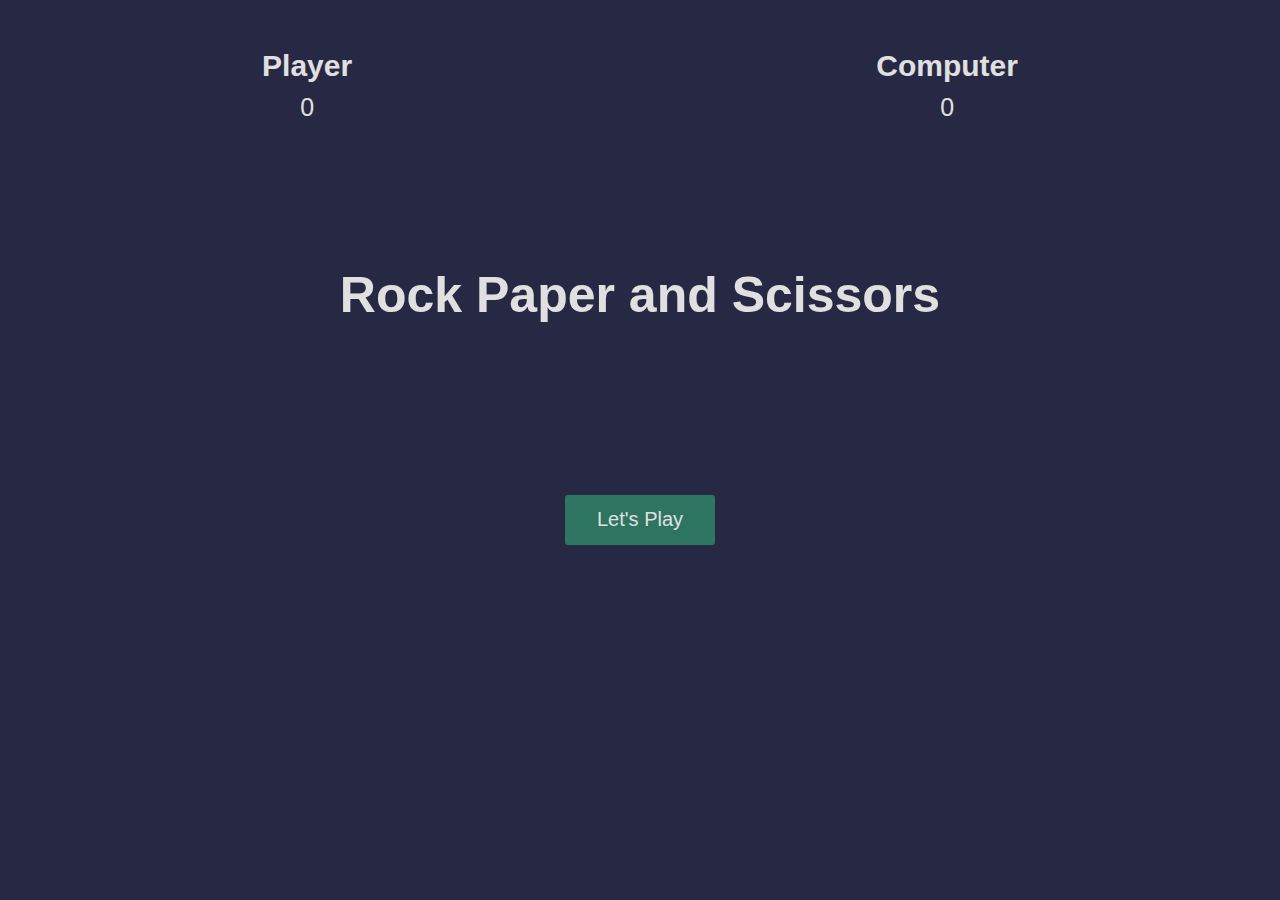
<file: Games/Rock Paper Scissors/index.html>
<!DOCTYPE html>
<html lang="en">
  <head>
    <meta charset="UTF-8" />
    <meta name="viewport" content="width=device-width, initial-scale=1.0" />
    <meta http-equiv="X-UA-Compatible" content="ie=edge" />
    <link rel="stylesheet" href="./style.css" />
    <title>Rock paper and scissors</title>
  </head>
  <body>
    <section class="game">
      <div class="score">
        <div class="player-score">
          <h2>Player</h2>
          <p>0</p>
        </div>
        <div class="computer-score">
          <h2>Computer</h2>
          <p>0</p>
        </div>
      </div>

      <div class="intro">
        <h1>Rock Paper and Scissors</h1>
        <button>Let's Play</button>
      </div>

      <div class="match fadeOut">
        <h2 class="winner">Choose an option</h2>
        <div class="hands">
          <img class="player-hand" src="./assets/rock.png" alt="" />
          <img class="computer-hand" src="./assets/rock.png" alt="" />
        </div>
        <div class="options">
          <button class="rock">rock</button>
          <button class="paper">paper</button>
          <button class="scissors">scissors</button>
        </div>
      </div>
    </section>

    <script src="app.js"></script>
  </body>
</html>
</file>
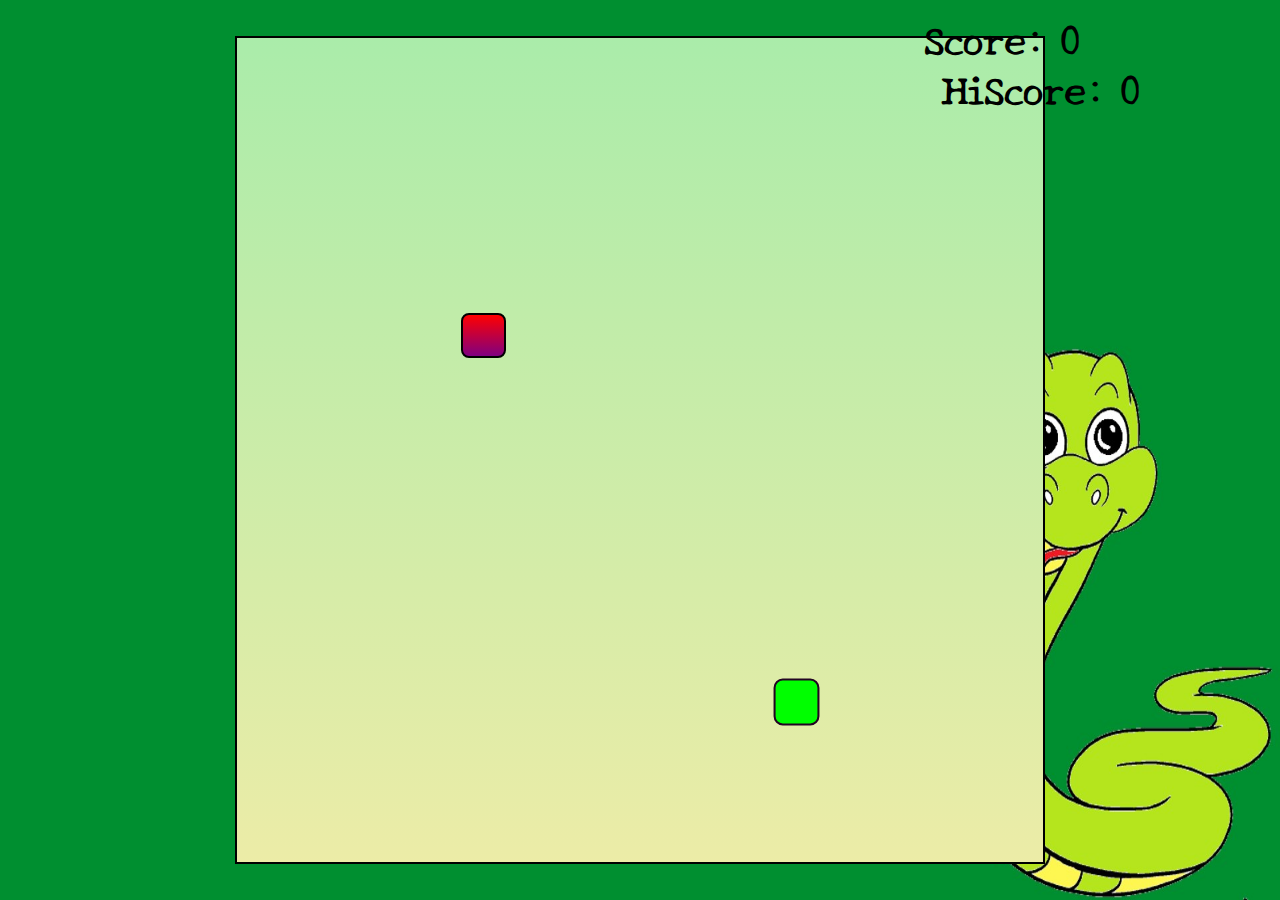
<file: Games/SnakeGame/index.html>
<!DOCTYPE html>
<html lang="en">
<head>
    <meta charset="UTF-8">
    <meta http-equiv="X-UA-Compatible" content="IE=edge">
    <meta name="viewport" content="width=device-width, initial-scale=1.0">
    <title>SnakeGame - Nishil</title>
    <link rel="stylesheet" href="css/style.css">
</head>
<body>
    <div class="body">
        <div id="scoreBox">Score: 0</div>
        <div id="hiscoreBox">HiScore: 0</div>
        <div id="board"></div>
    </div>
    <div class="modal" id="modal">
        <div class="modal-header">
          <div class="title">Game Over</div>
          <button data-close-button class="close-button">&times;</button>
        </div>
        <div class="modal-body">
            <div id = GameoverHiScore>
                High Score: 0
            </div>
            <div id = GameoverScore>
                Score: 0
            </div>
        </div>
    </div>
    <div id="overlay"></div>
</body>
<script src="js/index.js"></script>
</html>
</file>
<file: Games/Rock Paper Scissors/style.css>
* {
  margin: 0;
  padding: 0;
  box-sizing: border-box;
}

section {
  height: 100vh;
  background-color: rgb(39, 41, 68);
  font-family: sans-serif;
}

.score {
  color: rgb(224, 224, 224);
  height: 20vh;
  display: flex;
  justify-content: space-around;
  align-items: center;
}
.score h2 {
  font-size: 30px;
}
.score p {
  text-align: center;
  padding: 10px;
  font-size: 25px;
}

.intro {
  color: rgb(224, 224, 224);
  height: 50vh;
  display: flex;
  flex-direction: column;
  align-items: center;
  justify-content: space-around;
  transition: opacity 0.5s ease;
}

.intro h1 {
  font-size: 50px;
}
.intro button,
.match button {
  width: 150px;
  height: 50px;
  background: none;
  border: none;
  color: rgb(224, 224, 224);
  font-size: 20px;
  background: rgb(45, 117, 96);
  border-radius: 3px;
  cursor: pointer;
}

.match {
  position: absolute;
  top: 50%;
  left: 50%;
  transform: translate(-50%, -50%);
  transition: opacity 0.5s ease 0.5s;
}
.winner {
  color: rgb(224, 224, 224);
  text-align: center;
  font-size: 50px;
}

.hands,
.options {
  display: flex;
  justify-content: space-around;
  align-items: center;
}

.player-hand {
  transform: rotateY(180deg);
}

div.fadeOut {
  opacity: 0;
  pointer-events: none;
}

div.fadeIn {
  opacity: 1;
  pointer-events: all;
}

@keyframes shakePlayer {
  0% {
    transform: rotateY(180deg) translateY(0px);
  }
  15% {
    transform: rotateY(180deg) translateY(-50px);
  }
  25% {
    transform: rotateY(180deg) translateY(0px);
  }
  35% {
    transform: rotateY(180deg) translateY(-50px);
  }
  50% {
    transform: rotateY(180deg) translateY(0px);
  }
  65% {
    transform: rotateY(180deg) translateY(-50px);
  }
  75% {
    transform: rotateY(180deg) translateY(0px);
  }
  85% {
    transform: rotateY(180deg) translateY(-50px);
  }
  100% {
    transform: rotateY(180deg) translateY(0px);
  }
}

@keyframes shakeComputer {
  0% {
    transform: translateY(0px);
  }
  15% {
    transform: translateY(-50px);
  }
  25% {
    transform: translateY(0px);
  }
  35% {
    transform: translateY(-50px);
  }
  50% {
    transform: translateY(0px);
  }
  65% {
    transform: translateY(-50px);
  }
  75% {
    transform: translateY(0px);
  }
  85% {
    transform: translateY(-50px);
  }
  100% {
    transform: translateY(0px);
  }
}
</file>
<file: Games/SnakeGame/css/style.css>
@import url('https://fonts.googleapis.com/css2?family=New+Tegomin&display=swap');
*{
    padding: 0;
    margin: 0;
}

.body{
    background: url("../img/bg.jpg"); 
    min-height: 100vh;
    background-size: 100vw 100vh;
    background-repeat: no-repeat;
    display: flex;
    justify-content: center;
    align-items: center;
}

#scoreBox{
    position: absolute;
    top: 9px;
    right: 200px;
    font-size: 39px;
    font-weight: bold;
    font-family: 'New Tegomin', serif;
}

#hiscoreBox{
    position: absolute;
    top: 59px;
    right: 140px;
    font-size: 39px;
    font-weight: bold;
    font-family: 'New Tegomin', serif;
}

#board{
    background: linear-gradient(rgb(170, 236, 170), rgb(236, 236, 167));
    width: 90vmin;
    height: 92vmin;
    border: 2px solid black;
    display: grid;
    grid-template-rows: repeat(18, 1fr);
    grid-template-columns: repeat(18, 1fr);
}

.head{
    background-color: lime;
    border: 2px solid rgb(34, 4, 34); 
    transform: scale(1.02);
    border-radius: 9px;
}

.snake{
    background-color: green;
    border: .25vmin solid white;
    border-radius: 12px;
}

.food{
    background: linear-gradient(red, purple);
    border: .25vmin solid black;
    border-radius: 8px;
}
*, *::after, *::before {
    box-sizing: border-box;
  }
  
  .modal {
    position: fixed;
    top: 50%;
    left: 50%;
    transform: translate(-50%, -50%) scale(0);
    transition: 200ms ease-in-out;
    border: 1px solid black;
    border-radius: 10px;
    z-index: 10;
    background-color: white;
    width: 500px;
    max-width: 80%;
  }
  
  .modal.active {
    transform: translate(-50%, -50%) scale(1);
  }
  
  .modal-header {
    padding: 10px 15px;
    display: flex;
    justify-content: space-between;
    align-items: center;
    border-bottom: 1px solid black;
  }
  
  .modal-header .title {
    font-size: 1.25rem;
    font-weight: bold;
  }
  
  .modal-header .close-button {
    cursor: pointer;
    border: none;
    outline: none;
    background: none;
    font-size: 1.25rem;
    font-weight: bold;
  }
  
  .modal-body {
    padding: 10px 15px;
  }
  
  #overlay {
    position: fixed;
    opacity: 0;
    transition: 200ms ease-in-out;
    top: 0;
    left: 0;
    right: 0;
    bottom: 0;
    background-color: rgba(0, 0, 0, .5);
    pointer-events: none;
  }
  
  #overlay.active {
    opacity: 1;
    pointer-events: all;
  }
</file>
